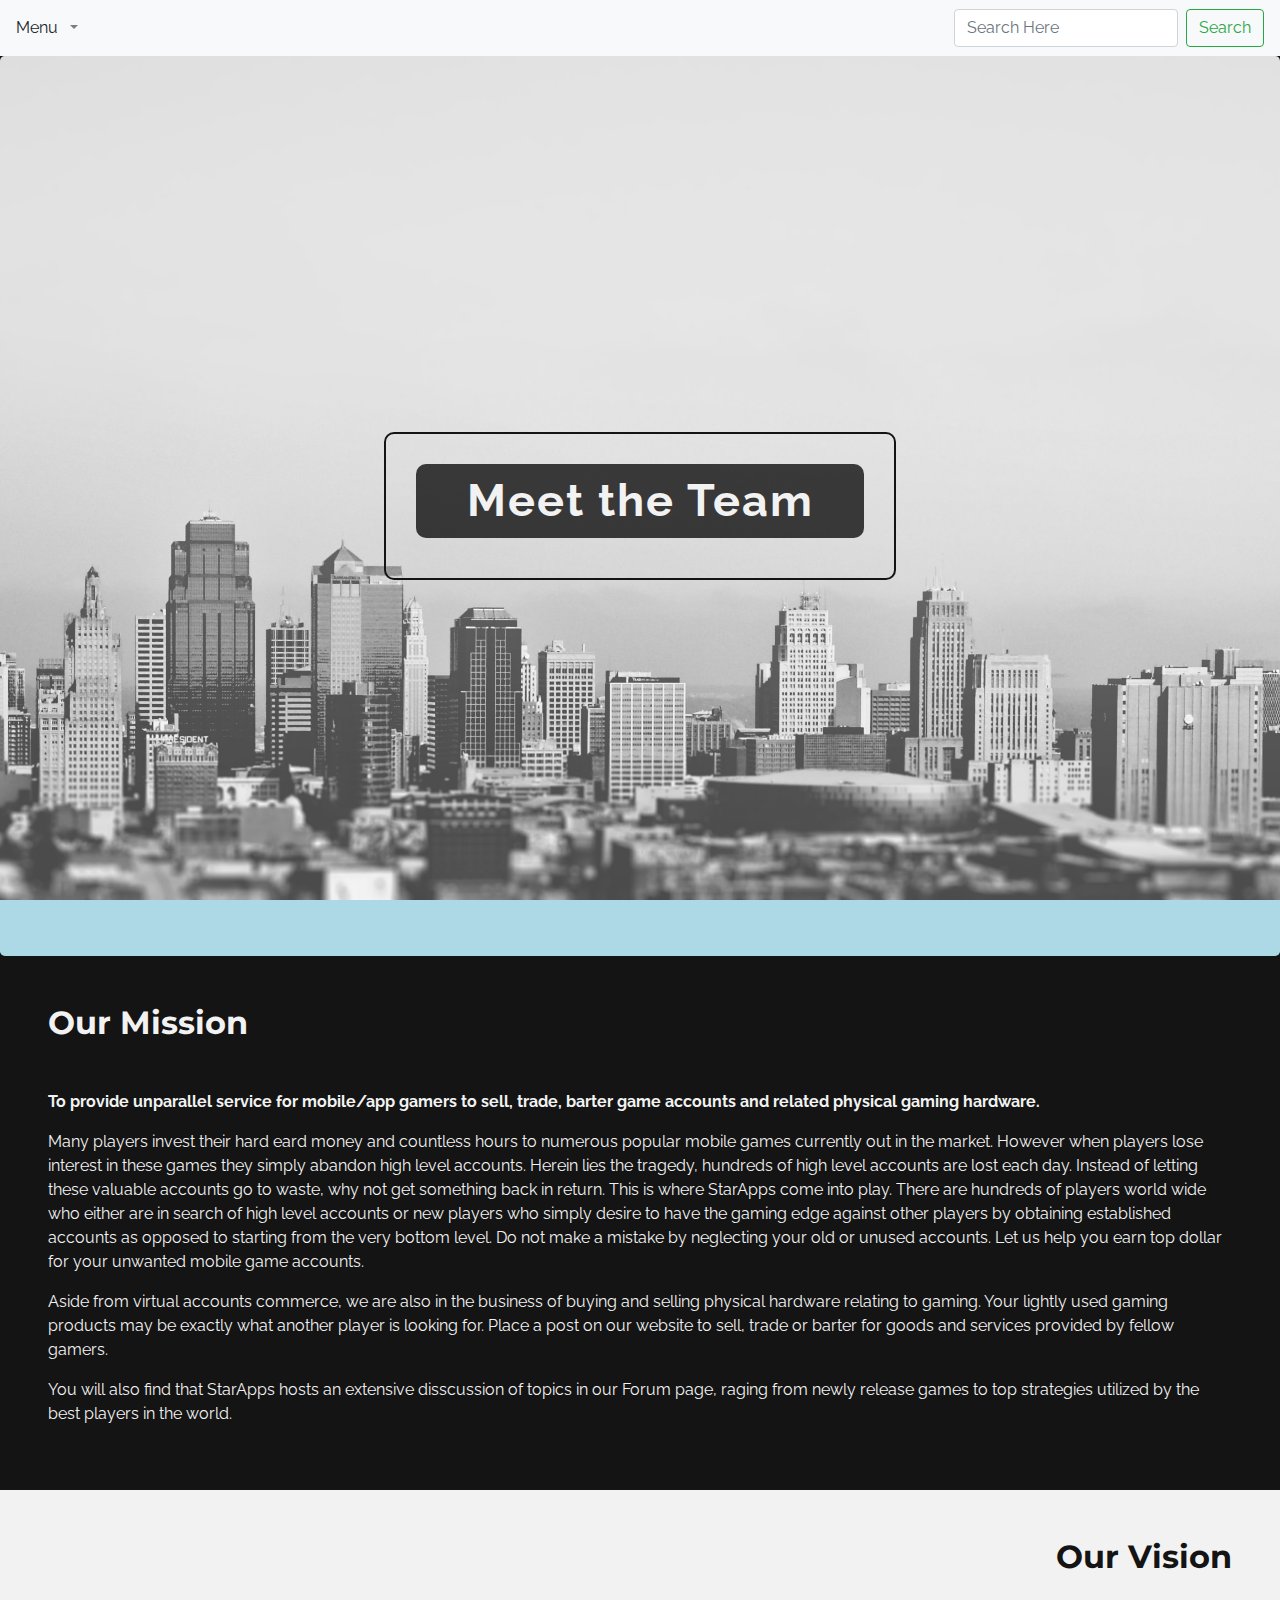
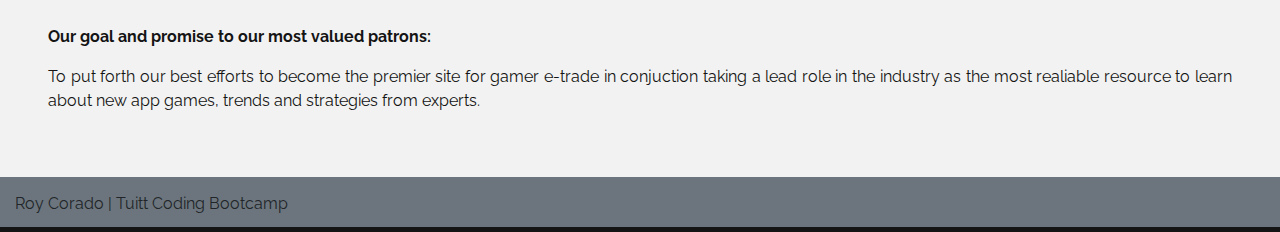
<file: about.html>
<!DOCTYPE html>
<html lang="en">
<head>
	<meta charset="UTF-8">
	<meta name="viewport" content="width=device-width, initial-scale=1.0, maximum-scale=1.0, shrink-to-fit=no">
	<meta http-equiv="X-UA-Compatible" content="IE=Edge">

	<title> StarApps | About </title>

	<!-- animate css -->
	<link rel="stylesheet" type="text/css" href="assets/css/animate.css">

	<!-- fontawesome -->
	<link rel="stylesheet" href="https://use.fontawesome.com/releases/v5.5.0/css/all.css" integrity="sha384-B4dIYHKNBt8Bc12p+WXckhzcICo0wtJAoU8YZTY5qE0Id1GSseTk6S+L3BlXeVIU" crossorigin="anonymous">

	<!-- google fonts -->
	<link href="https://fonts.googleapis.com/css?family=Montserrat|Raleway" rel="stylesheet">

    <!-- 	bootstrap css -->
	<link rel="stylesheet" href="https://maxcdn.bootstrapcdn.com/bootstrap/4.1.3/css/bootstrap.min.css">


	<!-- external css -->
	<link rel="stylesheet" type="text/css" href="assets/css/style.css">

	<link rel="icon" type="image/png" href="assets/images/faviconlogo.png">

	<script src="https://ajax.googleapis.com/ajax/libs/jquery/3.3.1/jquery.min.js"></script>
	<script src="https://cdnjs.cloudflare.com/ajax/libs/popper.js/1.14.3/umd/popper.min.js"></script>
	<script src="https://maxcdn.bootstrapcdn.com/bootstrap/4.1.3/js/bootstrap.min.js"></script>


</head>

<body >

	<div class="container-fluid px-0">
		<nav id="navbar1" class="navbar navbar-expand-lg navbar-light bg-light sticky-top">

		    <div class="collapse navbar-collapse" id="navbarSupportedContent"> Menu
		  	
		    	<ul class="navbar-nav mr-auto">

		      		<li class="nav-item dropdown">
		        		<a class="nav-link dropdown-toggle" href="#" id="navbarDropdown" role="button" data-toggle="dropdown" data-target="#dropdown" aria-haspopup="true" aria-expanded="false">
		        		</a>
		       	  	<div class="dropdown-menu" id="dropdown" aria-labelledby="navbarDropdown">
				        <a class="dropdown-item" href="home.html">Home</a>
				        <a class="dropdown-item" href="sellandtrade.html">Sell and Trade</a>
				        <a class="dropdown-item" href="forum.html">Forums</a>
				        <a class="dropdown-item active" href="about.html">About</a>
				        <a class="dropdown-item" href="gallery.html">Gallery</a>
				        <div class="dropdown-divider"></div>
				          <a class="dropdown-item" href="contact.html">Contact Us</a>
		        	</div>
		      		</li>
		    	</ul>
			    <form class="form-inline my-2 my-lg-0">
			      <input class="form-control mr-sm-2" type="search" placeholder="Search Here" aria-label="Search">
			      <button class="btn btn-outline-success my-2 my-sm-0" type="submit">Search</button>
			    </form>

		    </div>
		</nav> <!-- end of nav -->


		<section id="jumbotron-about" class="jumbotron">
			<div class="box">
				<h1 class="forum1 animated swing">Meet the Team</h1>
			</div>


		</section>   <!-- end of jumbotron section -->


	<!-- 	<section id="jumbotron-about" class="jumbotron" >
			<h1 id="landing-about" class="text-center animated wobble">MEET THE TEAM</h1>
		</section>  -->

		


		<section id="mission" class="p-5">
			<h2 class="about-tags mb-5">Our Mission</h2>
			<p class="text-justify"> <strong>To provide unparallel service for mobile/app gamers to sell, trade, barter game accounts and related physical gaming hardware.</strong></p>
			<p>Many players invest their hard eard money and countless hours to numerous popular mobile games currently out in the market. However when players lose interest in these games they simply abandon high level accounts. Herein lies the tragedy, hundreds of high level accounts are lost each day. Instead of letting these valuable accounts go to waste, why not get something back in return. This is where StarApps come into play. There are hundreds of players world wide who either are in search of high level accounts or new players who simply desire to have the gaming edge against other players by obtaining established accounts as opposed to starting from the very bottom level. Do not make a mistake by neglecting your old or unused accounts. Let us help you earn top dollar for your unwanted mobile game accounts. </p>

			<p>Aside from virtual accounts commerce, we are also in the business of buying and selling physical hardware relating to gaming.  Your lightly used gaming products may be exactly what another player is looking for. Place a post on our website to sell, trade or barter for goods and services provided by fellow gamers.</p>

			<p>You will also find that StarApps hosts an extensive disscussion of topics in our Forum page, raging from newly release games to top strategies utilized by the best players in the world.</p>
			
		
		</section> <!--  end mission -->
		
		<section id="vision" class="p-5">
			<h2 class="about-tags mb-5 text-right">Our Vision</h2>

			<p class="text-justify"> <strong>Our goal and promise to our most valued patrons: </strong></p>
			<p class="text-justify">To put forth our best efforts to become the premier site for gamer e-trade in conjuction taking a lead role in the industry as the most realiable resource to learn about new app games, trends and strategies from experts.</p>

		</section> <!--  end vision -->

		<footer class="footer bg-secondary">
			<p class="forleftside">Roy Corado | Tuitt Coding Bootcamp</p>
			<div class="contact">
				<a href="https://facebook.com" alt="social-facebook" target="_blank">
			  		<i class="fab fa-facebook"></i>	
			  	</a>				
			  	<a href="https://www.instagram.com" alt="social-instagram" target="_blank">
			  		<i class="fab fa-instagram"></i>
			  	</a>				
			  	<a href="https://twitter.com"  alt="social-twitter" target="_blank">
			  		<i class="fab fa-twitter-square"></i>
			  	</a>				
			  	<a href="https://www.youtube.com"  alt="social-youtube" target="_blank">
			  		<i class="fab fa-youtube"></i>
			  	</a>
			</div>
		</footer>

	</div> <!-- end of container fluid -->


	<!-- Optional JavaScript -->
	<!-- jQuery first, then popper.js, then Bootstrap JS -->
	<script src="assets/js/jquery-3.3.1.min.js"></script>

	<script src="https://cdnjs.cloudflare.com/ajax/libs/popper.js/1.14.3/umd/popper.min.js" integrity="sha384-ZMP7rVo3mIykV+2+9J3UJ46jBk0WLaUAdn689aCwoqbBJiSnjAK/l8WvCWPIPm49" crossorigin="anonymous"></script>

	<script src="assets/js/bootstrap.min.js"></script>

</body>
</html>
</file>
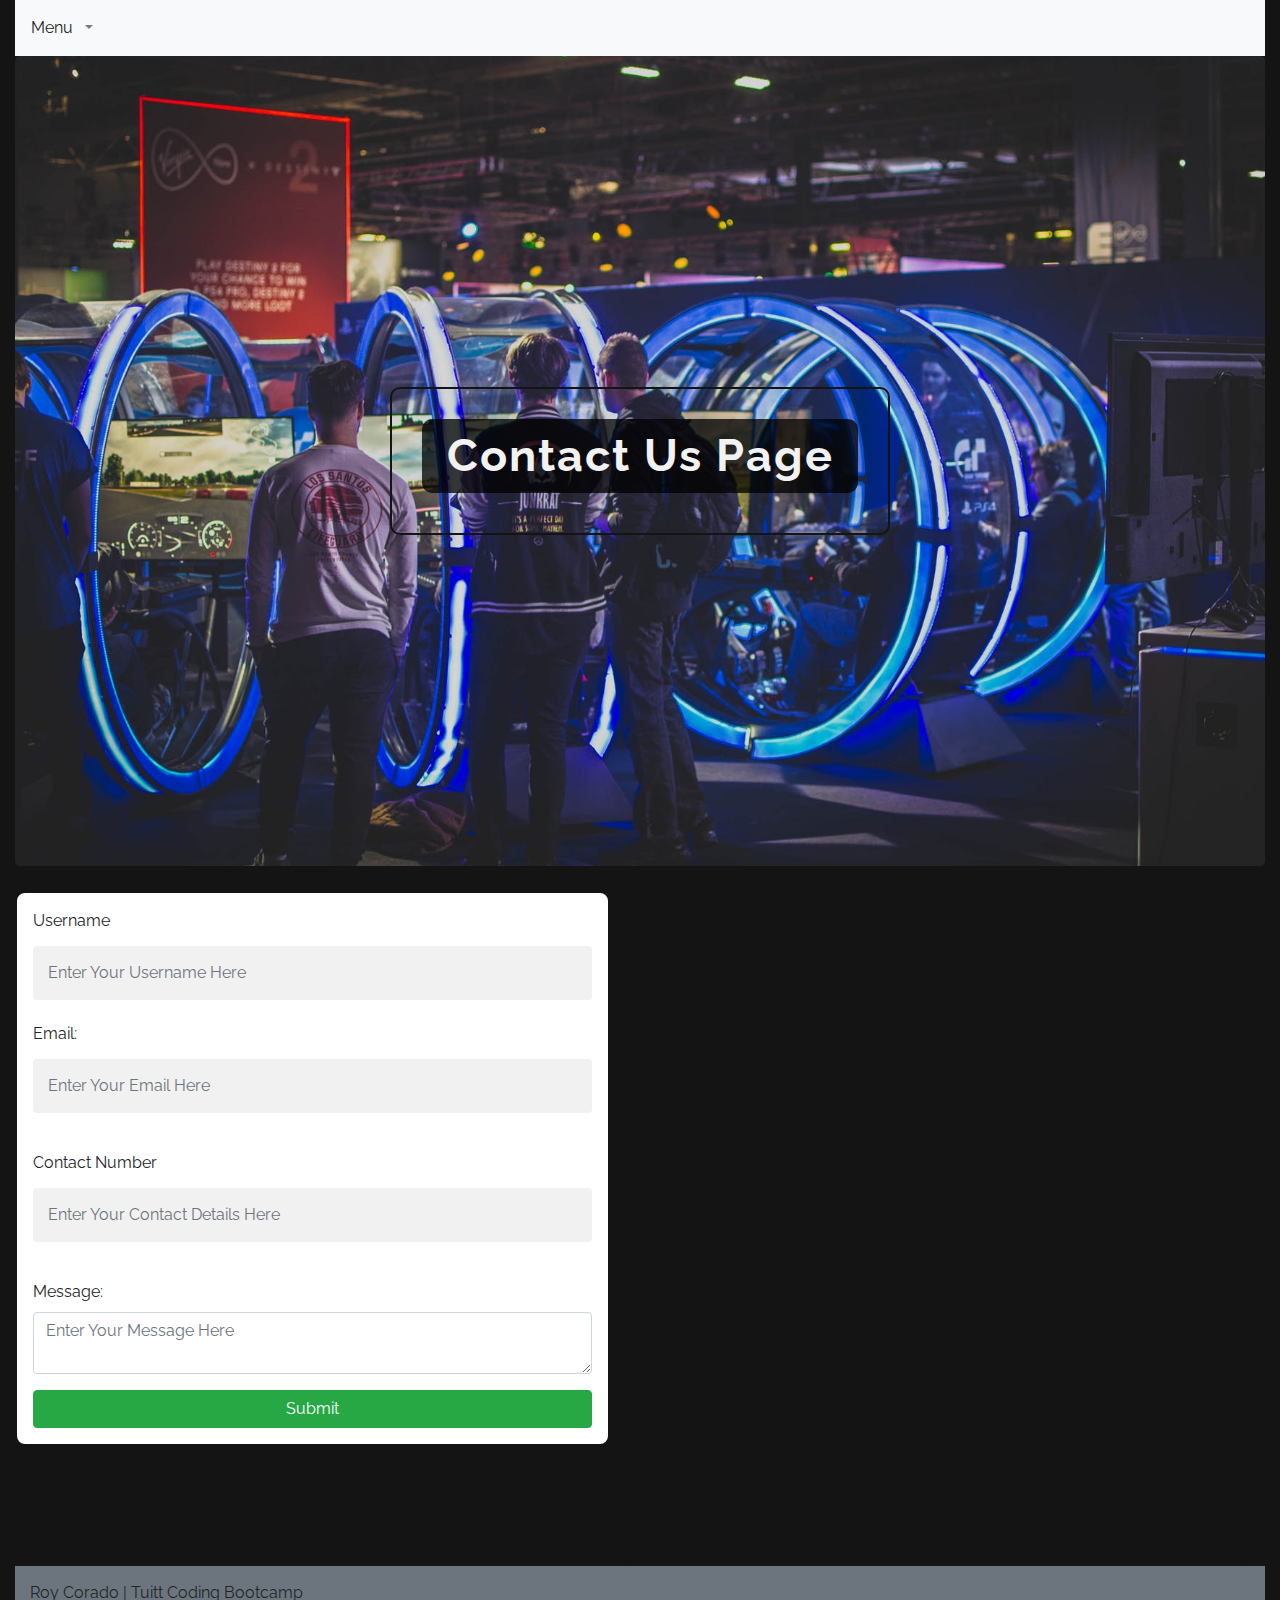
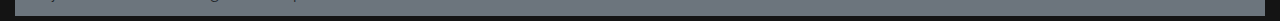
<file: contact.html>
<!DOCTYPE html>
<html lang="en">
<head>
	<meta charset="UTF-8">
	<meta name="viewport" content="width=device-width, initial-scale=1.0, maximum-scale=1.0, shrink-to-fit=no">
	<meta http-equiv="X-UA-Compatible" content="IE=Edge">

	<title> AppStars | Contact Us </title>

	<!-- fontawesome -->
	<link rel="stylesheet" href="https://use.fontawesome.com/releases/v5.5.0/css/all.css" integrity="sha384-B4dIYHKNBt8Bc12p+WXckhzcICo0wtJAoU8YZTY5qE0Id1GSseTk6S+L3BlXeVIU" crossorigin="anonymous">

	<!-- google fonts -->
	<link href="https://fonts.googleapis.com/css?family=Montserrat|Raleway" rel="stylesheet">

    <!-- 	bootstrap css -->
	<link rel="stylesheet" href="https://maxcdn.bootstrapcdn.com/bootstrap/4.1.3/css/bootstrap.min.css">


	<!-- external css -->
	<link rel="stylesheet" type="text/css" href="assets/css/style.css">

	<link rel="icon" type="image/png" href="assets/images/faviconlogo.png">

	<script src="https://ajax.googleapis.com/ajax/libs/jquery/3.3.1/jquery.min.js"></script>
	<script src="https://cdnjs.cloudflare.com/ajax/libs/popper.js/1.14.3/umd/popper.min.js"></script>
	<script src="https://maxcdn.bootstrapcdn.com/bootstrap/4.1.3/js/bootstrap.min.js"></script>


	

</head>
<body>
	
	<div class="container-fluid">
		<nav id="navbar1" class="navbar navbar-expand-lg navbar-light bg-light sticky-top">

		    <div class="collapse navbar-collapse" id="navbarSupportedContent"> Menu
		  	
		    	<ul class="navbar-nav mr-auto">

		      		<li class="nav-item dropdown">
		        		<a class="nav-link dropdown-toggle" href="#" id="navbarDropdown" role="button" data-toggle="dropdown" data-target="#dropdown" aria-haspopup="true" aria-expanded="false">
		        		</a>
		       	  	<div class="dropdown-menu" id="dropdown" aria-labelledby="navbarDropdown">
				        <a class="dropdown-item" href="home.html">Home</a>
				        <a class="dropdown-item" href="sellandtrade.html">Sell and Trade</a>
				        <a class="dropdown-item" href="forum.html">Forums</a>
				        <a class="dropdown-item" href="about.html">About</a>
				        <a class="dropdown-item" href="gallery.html">Gallery</a>
				        <div class="dropdown-divider"></div>
				          <a class="dropdown-item active" href="contact.html">Contact Us</a>
		        	</div>
		      		</li>
		    	</ul>


		    </div>
		</nav> <!-- end of nav -->

		<section id="jumbotron-contact" class="jumbotron">
			<div class="box">
				<h1 class="forum1 animated swing">Contact Us Page</h1>
			</div>


		</section>   <!-- end of jumbotron section -->


		<div class="row">

			<div class="col-12 col-md-6 col-lg-6">
				<form class="left-side" id="contactform">
					<div >
						<label for="username">Username</label>
						<input id="username" type="text" class="form-control" placeholder="Enter Your Username Here">
					</div>
					<div class="form-group">
						<label for="email">Email:</label>
						<input id="email" type="text" class="form-control" placeholder="Enter Your Email Here">
					</div>
					<div class="form-group">
						<label for="contact">Contact Number</label>
						<input id="contact" type="text" class="form-control" placeholder="Enter Your Contact Details Here">
					</div>
					<div class="form-group">
						<label for=message> Message:</label>
						<textarea id="message" class="form-control" placeholder="Enter Your Message Here"></textarea>

					</div> <!-- end message from group -->
					<button class="btn btn-block btn-success"> Submit </button>
				</form>
			</div> <!-- end of left side -->

			<div class="right-side col-12 col-md-6 col-lg-6">
				<iframe src="https://www.google.com/maps/embed?pb=!1m18!1m12!1m3!1d10948.235901212065!2d121.02641462546903!3d14.557386251902123!2m3!1f0!2f0!3f0!3m2!1i1024!2i768!4f13.1!3m3!1m2!1s0x3397c901e242f095%3A0xcbab77db1aac9063!2sENZO+BUILDING!5e0!3m2!1sen!2sph!4v1542700153671" width="100%" height="400" frameborder="0" style="border:0" allowfullscreen></iframe>
			</div> <!-- end of right side -->

		</div>

		<footer class="footer bg-secondary">
			<p class="forleftside">Roy Corado | Tuitt Coding Bootcamp</p>
			<div class="contact">
				<a href="https://facebook.com" alt="social-facebook" target="_blank">
			  		<i class="fab fa-facebook"></i>	
			  	</a>				
			  	<a href="https://www.instagram.com" alt="social-instagram" target="_blank">
			  		<i class="fab fa-instagram"></i>
			  	</a>				
			  	<a href="https://twitter.com"  alt="social-twitter" target="_blank">
			  		<i class="fab fa-twitter-square"></i>
			  	</a>				
			  	<a href="https://www.youtube.com"  alt="social-youtube" target="_blank">
			  		<i class="fab fa-youtube"></i>
			  	</a>
			</div>
		</footer>

	</div> <!-- end of container fluid -->
	

	<!-- Optional JavaScript -->
	<!-- jQuery first, then popper.js, then Bootstrap JS -->
	<script src="assets/js/jquery-3.3.1.min.js"></script>

	<script src="https://cdnjs.cloudflare.com/ajax/libs/popper.js/1.14.3/umd/popper.min.js" integrity="sha384-ZMP7rVo3mIykV+2+9J3UJ46jBk0WLaUAdn689aCwoqbBJiSnjAK/l8WvCWPIPm49" crossorigin="anonymous"></script>

	<script src="assets/js/bootstrap.min.js"></script>

</body>
</html>
</file>
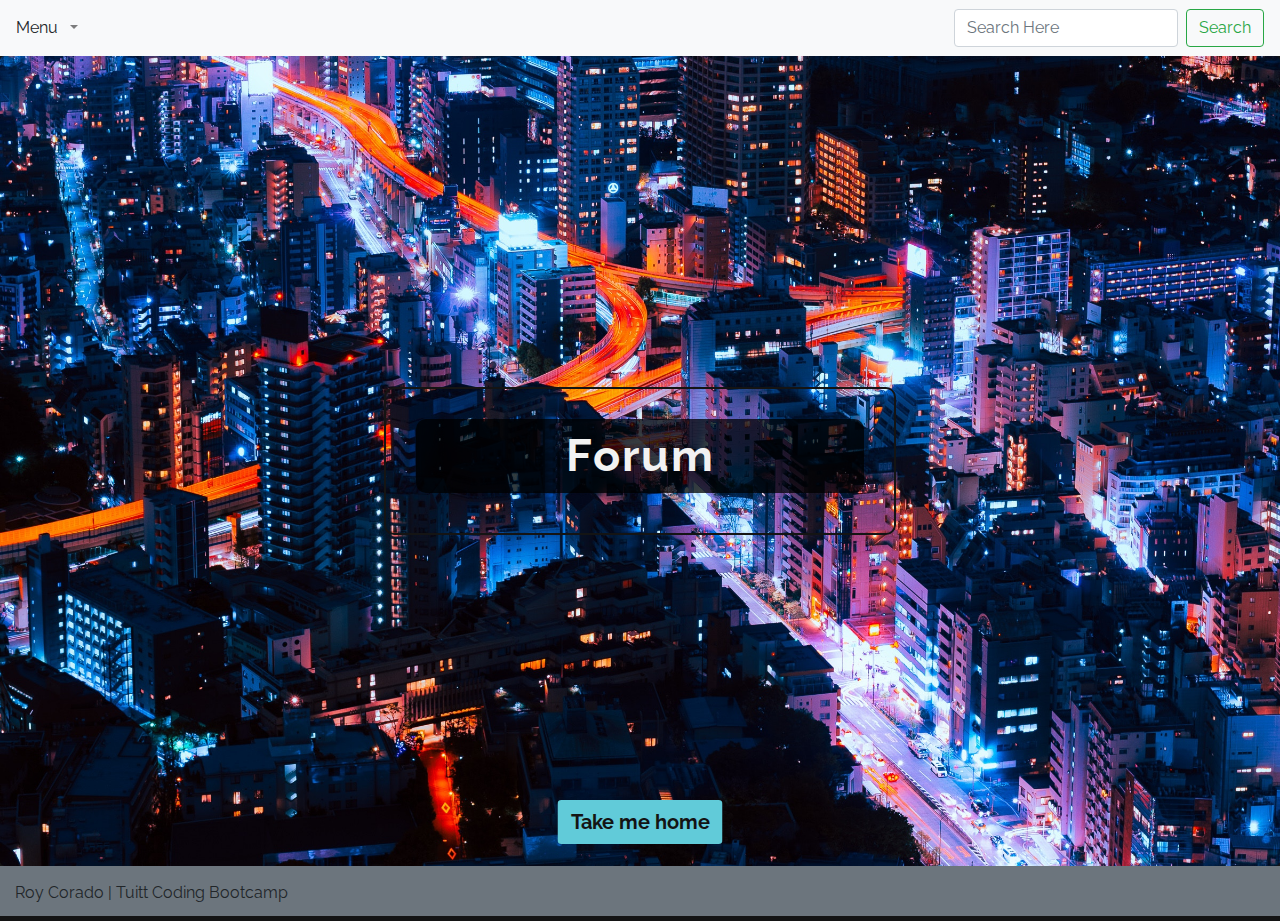
<file: forum.html>
<!DOCTYPE html>
<html lang="en">
<head>
	<meta charset="UTF-8">
	<meta name="viewport" content="width=device-width, initial-scale=1.0, maximum-scale=1.0, shrink-to-fit=no">
	<meta http-equiv="X-UA-Compatible" content="IE=Edge">

	<title> AppStars | Forum </title>

	<!-- animate css -->
	<link rel="stylesheet" type="text/css" href="assets/css/animate.css">

	<!-- fontawesome -->
	<link rel="stylesheet" href="https://use.fontawesome.com/releases/v5.5.0/css/all.css" integrity="sha384-B4dIYHKNBt8Bc12p+WXckhzcICo0wtJAoU8YZTY5qE0Id1GSseTk6S+L3BlXeVIU" crossorigin="anonymous">

	<!-- google fonts -->
	<link href="https://fonts.googleapis.com/css?family=Montserrat|Raleway" rel="stylesheet">

	<!-- 	bootstrap css -->
	<link rel="stylesheet" href="https://maxcdn.bootstrapcdn.com/bootstrap/4.1.3/css/bootstrap.min.css">


	<!-- external css -->
	<link rel="stylesheet" type="text/css" href="assets/css/style.css">

	<link rel="icon" type="image/png" href="assets/images/faviconlogo.png">

	<script src="https://ajax.googleapis.com/ajax/libs/jquery/3.3.1/jquery.min.js"></script>
	<script src="https://cdnjs.cloudflare.com/ajax/libs/popper.js/1.14.3/umd/popper.min.js"></script>
	<script src="https://maxcdn.bootstrapcdn.com/bootstrap/4.1.3/js/bootstrap.min.js"></script>

	

</head>

<body>

	<nav id="navbar1" class="navbar navbar-expand-lg navbar-light bg-light sticky-top">

	    <div class="collapse navbar-collapse" id="navbarSupportedContent"> Menu
	  	
	    	<ul class="navbar-nav mr-auto">

	      		<li class="nav-item dropdown">
	        		<a class="nav-link dropdown-toggle" href="#" id="navbarDropdown" role="button" data-toggle="dropdown" data-target="#dropdown" aria-haspopup="true" aria-expanded="false">
	        		</a>
	       	  	<div class="dropdown-menu" id="dropdown" aria-labelledby="navbarDropdown">
			        <a class="dropdown-item" href="home.html">Home</a>
			        <a class="dropdown-item" href="sellandtrade.html">Sell and Trade</a>
			        <a class="dropdown-item active" href="forum.html">Forums</a>
			        <a class="dropdown-item" href="about.html">About</a>
			        <a class="dropdown-item" href="gallery.html">Gallery</a>
			        <div class="dropdown-divider"></div>
			          <a class="dropdown-item" href="contact.html">Contact Us</a>
	        	</div>
	      		</li>
	    	</ul>
		    <form class="form-inline my-2 my-lg-0">
		      <input class="form-control mr-sm-2" type="search" placeholder="Search Here" aria-label="Search">
		      <button class="btn btn-outline-success my-2 my-sm-0" type="submit">Search</button>
		    </form>

	    </div>
	</nav> <!-- end of nav -->


	<section id="jumbotron-forum" class="jumbotron">
			<div class="box">
				<h1 class="forum1 animated swing">Forum</h1>
			</div>

			<button id="down" class="btn edit-tbn">
				<a href="home.html">Take me home</a>
			</button>


	</section>   <!-- end of jumbotron section -->

	<footer class="footer bg-secondary">
		<p class="forleftside">Roy Corado | Tuitt Coding Bootcamp</p>
		<div class="contact">
			<a href="https://facebook.com" alt="social-facebook" target="_blank">
		  		<i class="fab fa-facebook"></i>	
		  	</a>				
		  	<a href="https://www.instagram.com" alt="social-instagram" target="_blank">
		  		<i class="fab fa-instagram"></i>
		  	</a>				
		  	<a href="https://twitter.com"  alt="social-twitter" target="_blank">
		  		<i class="fab fa-twitter-square"></i>
		  	</a>				
		  	<a href="https://www.youtube.com"  alt="social-youtube" target="_blank">
		  		<i class="fab fa-youtube"></i>
		  	</a>
		</div>
	</footer>







	<!-- Optional JavaScript -->
	<!-- jQuery first, then popper.js, then Bootstrap JS -->
	<script src="assets/js/jquery-3.3.1.min.js"></script>

	<script src="https://cdnjs.cloudflare.com/ajax/libs/popper.js/1.14.3/umd/popper.min.js" integrity="sha384-ZMP7rVo3mIykV+2+9J3UJ46jBk0WLaUAdn689aCwoqbBJiSnjAK/l8WvCWPIPm49" crossorigin="anonymous"></script>

	<script src="assets/js/bootstrap.min.js"></script>



</body>


</html>
</file>
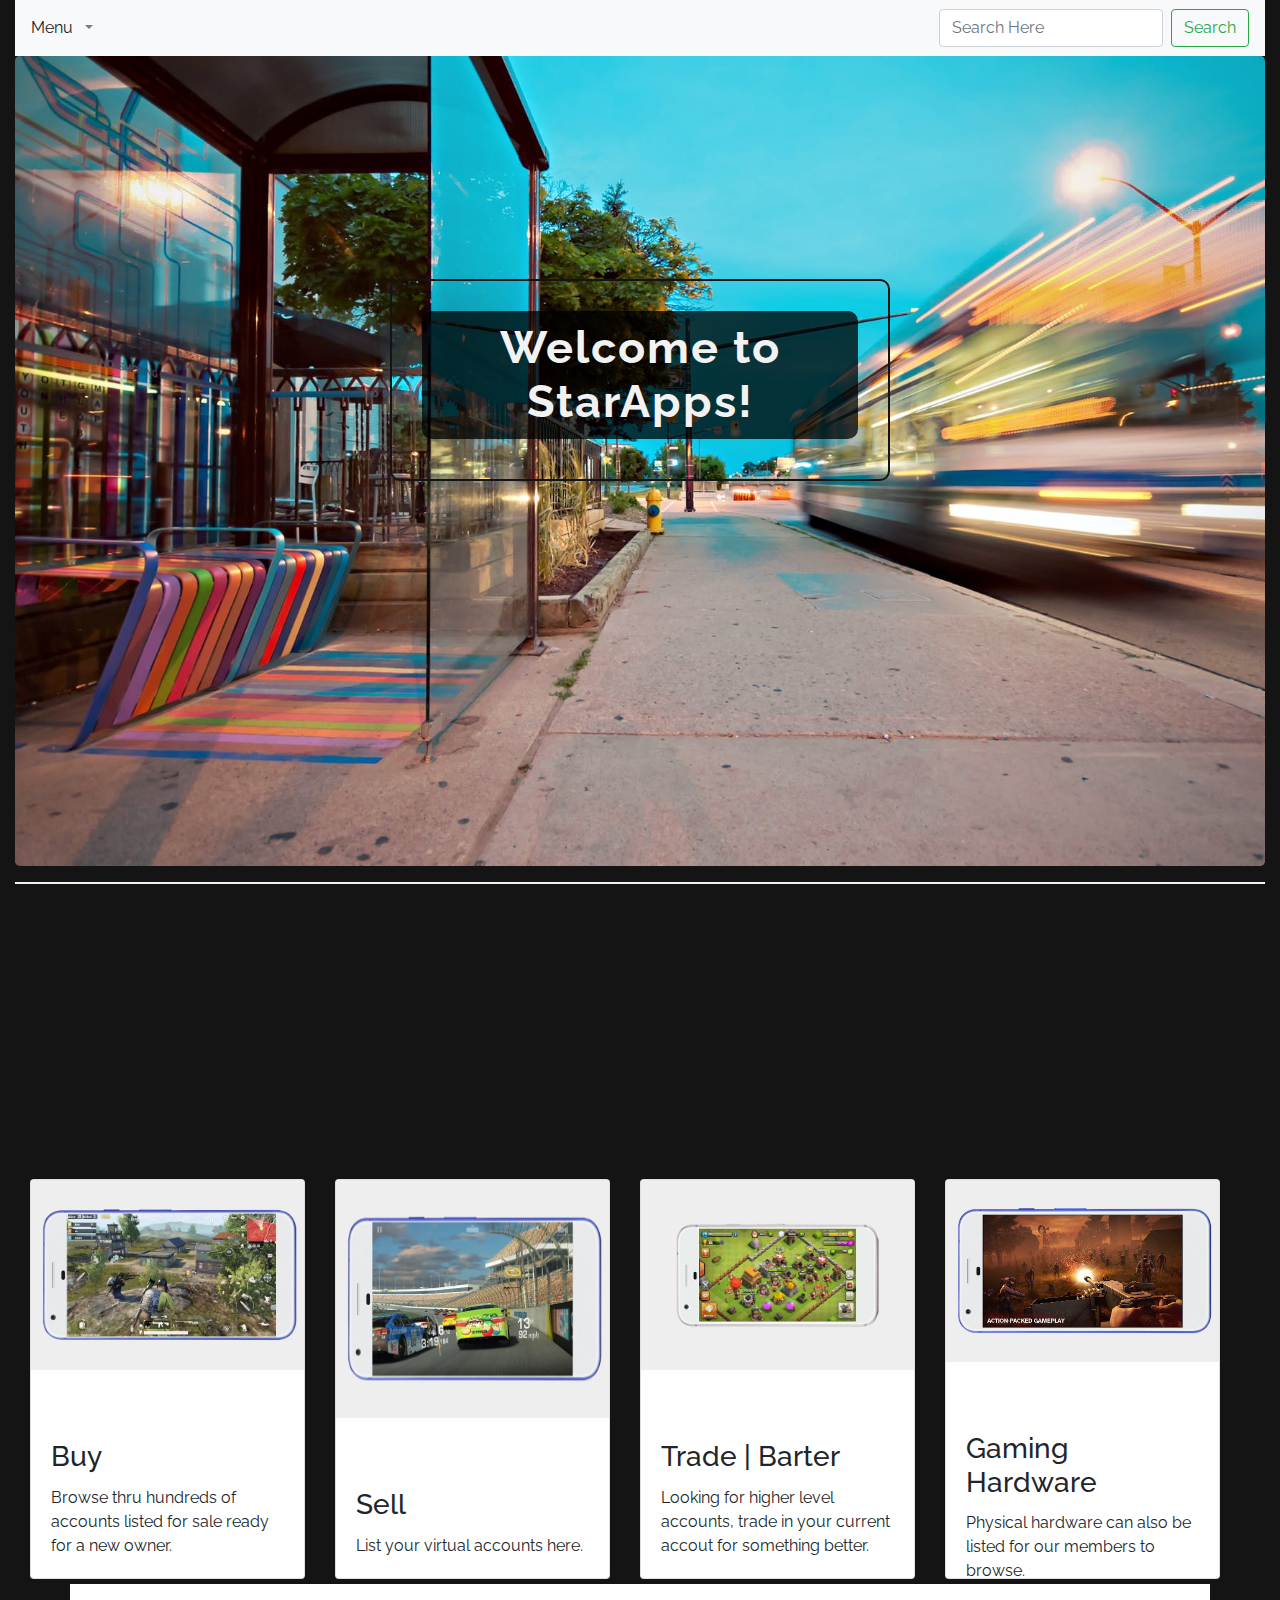
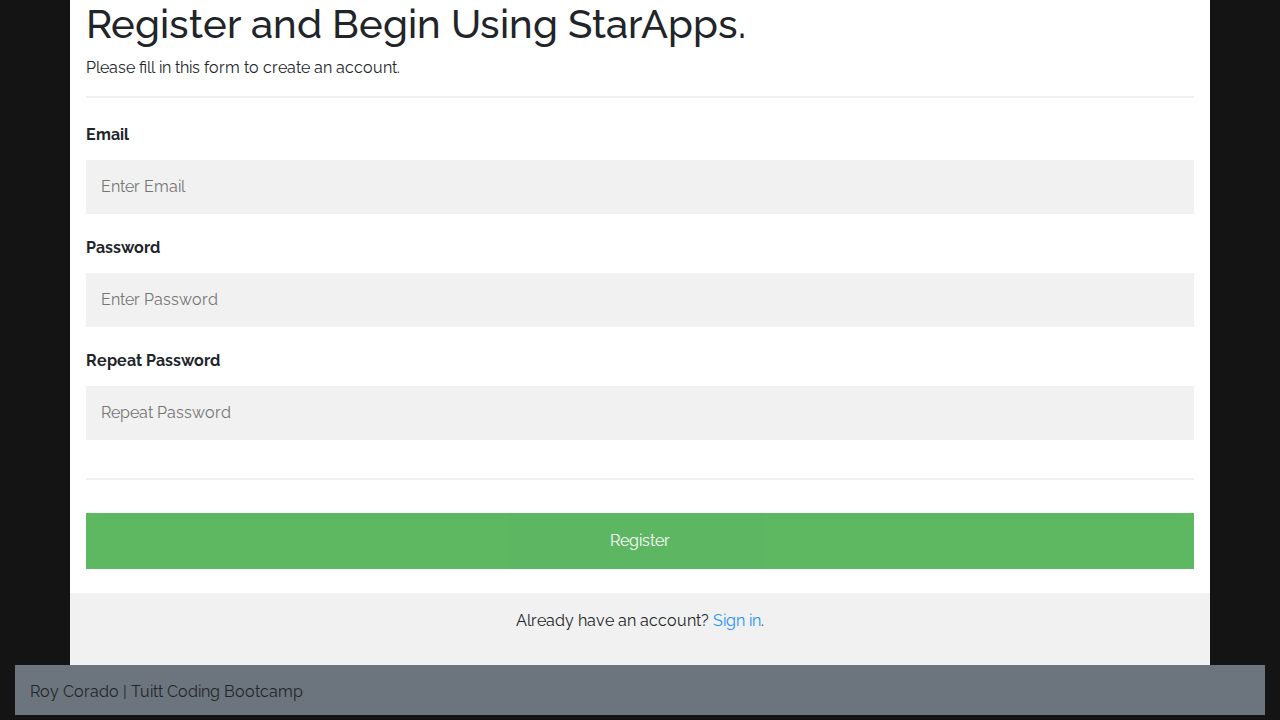
<file: home.html>
<!DOCTYPE html>
<html lang="en">
<head>
	<meta charset="UTF-8">
	<meta name="viewport" content="width=device-width, initial-scale=1.0, maximum-scale=1.0, shrink-to-fit=no">
	<meta http-equiv="X-UA-Compatible" content="IE=Edge">

	<title> StarApps | Home </title>

	<!-- animate css -->
	<link rel="stylesheet" type="text/css" href="assets/css/animate.css">

	<!-- fontawesome -->
	<link rel="stylesheet" href="https://use.fontawesome.com/releases/v5.5.0/css/all.css" integrity="sha384-B4dIYHKNBt8Bc12p+WXckhzcICo0wtJAoU8YZTY5qE0Id1GSseTk6S+L3BlXeVIU" crossorigin="anonymous">

	<!-- google fonts -->
	<link href="https://fonts.googleapis.com/css?family=Montserrat|Raleway" rel="stylesheet">

    <!-- 	bootstrap css -->
	<link rel="stylesheet" href="https://maxcdn.bootstrapcdn.com/bootstrap/4.1.3/css/bootstrap.min.css">


	<!-- external css -->
	<link rel="stylesheet" type="text/css" href="assets/css/style.css">

	<link rel="icon" type="image/png" href="assets/images/faviconlogo.png">

	<script src="https://ajax.googleapis.com/ajax/libs/jquery/3.3.1/jquery.min.js"></script>
	<script src="https://cdnjs.cloudflare.com/ajax/libs/popper.js/1.14.3/umd/popper.min.js"></script>
	<script src="https://maxcdn.bootstrapcdn.com/bootstrap/4.1.3/js/bootstrap.min.js"></script>


	

</head>

<body>  

	<div class="container-fluid">

		<nav id="navbar1" class="navbar navbar-expand-lg navbar-light bg-light sticky-top">

		    <div class="collapse navbar-collapse" id="navbarSupportedContent">  

		    	<span>Menu</span>
		  	
		    	<ul class="navbar-nav mr-auto">

		      		<li class="nav-item dropdown">
		        		<a class="nav-link dropdown-toggle" href="#" id="navbarDropdown" role="button" data-toggle="dropdown" data-target="#dropdown" aria-haspopup="true" aria-expanded="false">
		        		</a>
		       	  	<div class="dropdown-menu" id="dropdown" aria-labelledby="navbarDropdown">
				        <a class="dropdown-item active" href="home.html">Home</a>
				        <a class="dropdown-item" href="sellandtrade.html">Sell and Trade</a>
				        <a class="dropdown-item" href="forum.html">Forums</a>
				        <a class="dropdown-item" href="about.html">About</a>
				        <a class="dropdown-item" href="gallery.html">Gallery</a>
				        <div class="dropdown-divider"></div>
				          <a class="dropdown-item" href="contact.html">Contact Us</a>
		        	</div>
		      		</li>
		    	</ul>
			    <form class="form-inline my-2 my-lg-0">
			      <input class="form-control mr-sm-2" type="search" placeholder="Search Here" aria-label="Search">
			      <button class="btn btn-outline-success my-2 my-sm-0" type="submit">Search</button>
			    </form>

		    </div>
		</nav> <!-- end of nav -->


		<section id="jumbotron-home" class="jumbotron">
			<div class="box1">
				<h1 class="forum1 animated fadeInDown">Welcome to StarApps!</h1>
			</div>
		</section>   <!-- end of jumbotron section -->


	<!-- 	<p id="p-home" class="text-center">The safest, most convenient place for e-commerce mobile gaming transactions.</p> -->


		<hr>

		<div class="container-fluid" id="cardcontainer">
			<div class="row" id="gallery-items1">
				<div class="col-12 col-md-3 col-lg-3">
					<div class="card">
						<img class="card-img-top img-fluid" src="assets/images/pubg_mobile.jpg">
						<div class="card-body">
							<h3 class="card-title">Buy</h3>
							<p class="card-text">Browse thru hundreds of accounts listed for sale ready for a new owner.</p>
						</div>
					</div>  <!-- end of card -->
				</div> 

				<div class="col-12 col-md-3 col-lg-3">
					<div class="card">
						<img class="card-img-top img-fluid" src="assets/images/real_racing.jpg">
						<div class="card-body">
							<h3 class="card-title">Sell</h3>
							<p class="card-text">List your virtual accounts here.</p>
						</div>
					</div>  <!-- end of card -->
				</div> <!-- end of cols -->

				<div class="col-12 col-md-3 col-lg-3">
					<div class="card">
						<img class="card-img-top img-fluid" src="assets/images/clash-of-clans.jpg">
						<div class="card-body">
							<h3 class="card-title">Trade | Barter</h3>
							<p class="card-text">Looking for higher level accounts, trade in your current accout for something better.</p>
						</div>
					</div>  <!-- end of card -->
				</div> <!-- end of cols -->

				<div class="col-12 col-md-3 col-lg-3">
					<div class="card">
						<img class="card-img-top img-fluid" src="assets/images/into-the-dead-2.jpg">
						<div class="card-body">
							<h3 class="card-title">Gaming Hardware</h3>
							<p class="card-text">Physical hardware can also be listed for our members to browse.</p>
						</div>
					</div>  <!-- end of card -->
				</div> <!-- end of cols -->

			</div> 
		</div> <!-- end for container -->

		<form action="/action_page.php">
		    <div class="container">
			    <h1>Register and Begin Using StarApps.</h1>
			    	<p>Please fill in this form to create an account.</p>
			    <hr>

			    <label for="email"><b>Email</b></label>
			    	<input type="text" placeholder="Enter Email" name="email" required>

			    <label for="psw"><b>Password</b></label>
			    	<input type="password" placeholder="Enter Password" name="psw" required>

			    <label for="psw-repeat"><b>Repeat Password</b></label>
			    	<input type="password" placeholder="Repeat Password" name="psw-repeat" required>
			    <hr>
			    

			    <button type="submit" class="registerbtn">Register</button>
			</div>
			  
			<div class="container signin">
			    <p>Already have an account? <a href="#">Sign in</a>.</p>
		    </div>
		</form>




		<footer class="footer bg-secondary">
			<p class="forleftside">Roy Corado | Tuitt Coding Bootcamp</p>
			<div class="contact">
				<a href="https://facebook.com" alt="social-facebook" target="_blank">
			  		<i class="fab fa-facebook"></i>	
			  	</a>				
			  	<a href="https://www.instagram.com" alt="social-instagram" target="_blank">
			  		<i class="fab fa-instagram"></i>
			  	</a>				
			  	<a href="https://twitter.com"  alt="social-twitter" target="_blank">
			  		<i class="fab fa-twitter-square"></i>
			  	</a>				
			  	<a href="https://www.youtube.com"  alt="social-youtube" target="_blank">
			  		<i class="fab fa-youtube"></i>
			  	</a>
			</div>
		</footer>

	
</div> <!-- end container fluid -->
	


	<!-- Optional JavaScript -->
	<!-- jQuery first, then popper.js, then Bootstrap JS -->
	<script src="assets/js/jquery-3.3.1.min.js"></script>

	<script src="https://cdnjs.cloudflare.com/ajax/libs/popper.js/1.14.3/umd/popper.min.js" integrity="sha384-ZMP7rVo3mIykV+2+9J3UJ46jBk0WLaUAdn689aCwoqbBJiSnjAK/l8WvCWPIPm49" crossorigin="anonymous"></script>

	<script src="assets/js/bootstrap.min.js"></script>

</body>


</html>
</file>
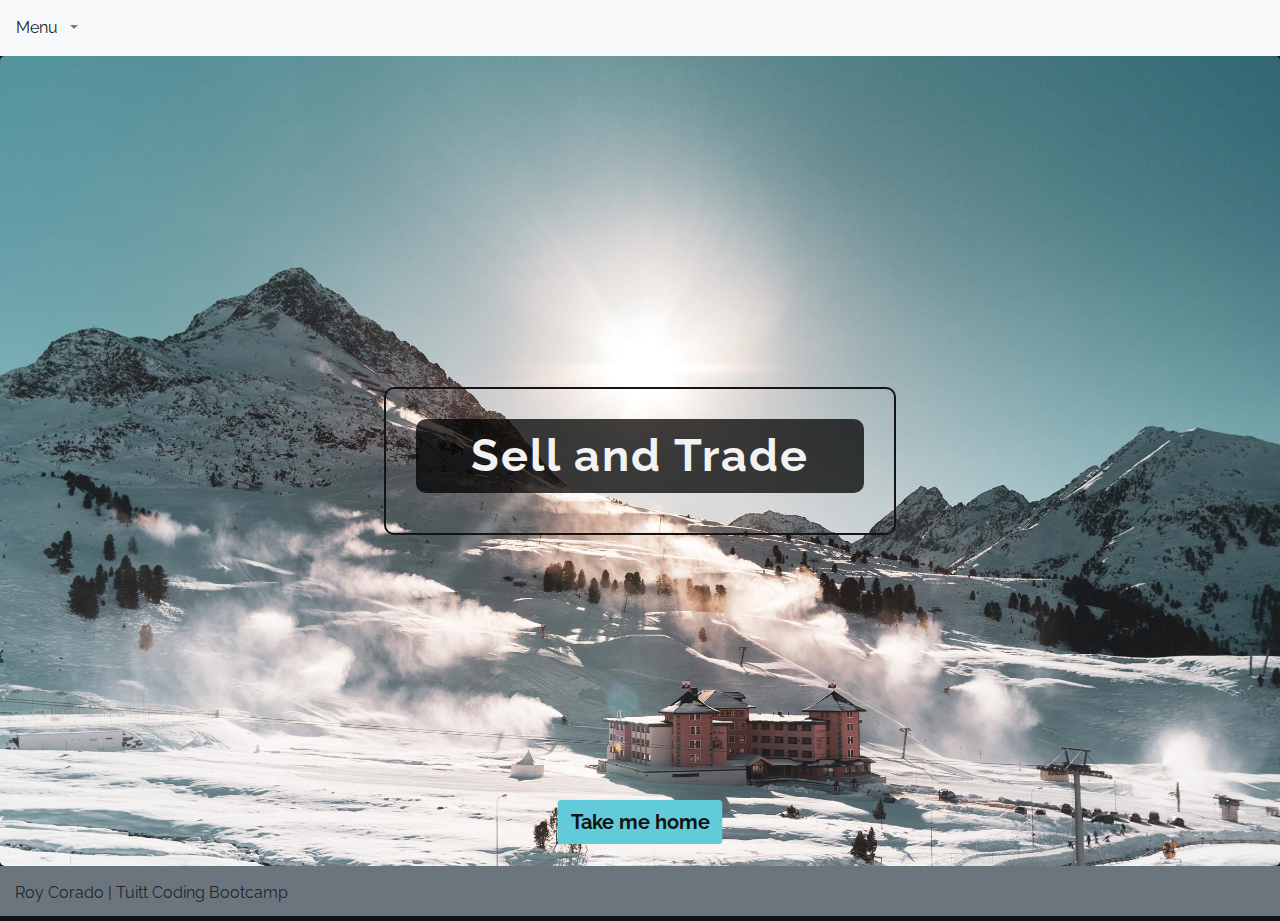
<file: sellandtrade.html>
<!DOCTYPE html>
<html lang="en">
<head>
	<meta charset="UTF-8">
	<meta name="viewport" content="width=device-width, initial-scale=1.0, maximum-scale=1.0, shrink-to-fit=no">
	<meta http-equiv="X-UA-Compatible" content="IE=Edge">

	<title> AppStars | Sell and Trade </title>

	<!-- animate css -->
	<link rel="stylesheet" type="text/css" href="assets/css/animate.css">

	<!-- fontawesome -->
	<link rel="stylesheet" href="https://use.fontawesome.com/releases/v5.5.0/css/all.css" integrity="sha384-B4dIYHKNBt8Bc12p+WXckhzcICo0wtJAoU8YZTY5qE0Id1GSseTk6S+L3BlXeVIU" crossorigin="anonymous">

	<!-- google fonts -->
	<link href="https://fonts.googleapis.com/css?family=Montserrat|Raleway" rel="stylesheet">

	<!-- 	bootstrap css -->
	<link rel="stylesheet" href="https://maxcdn.bootstrapcdn.com/bootstrap/4.1.3/css/bootstrap.min.css">


	<!-- external css -->
	<link rel="stylesheet" type="text/css" href="assets/css/style.css">

	<link rel="icon" type="image/png" href="assets/images/faviconlogo.png">

	<script src="https://ajax.googleapis.com/ajax/libs/jquery/3.3.1/jquery.min.js"></script>
	<script src="https://cdnjs.cloudflare.com/ajax/libs/popper.js/1.14.3/umd/popper.min.js"></script>
	<script src="https://maxcdn.bootstrapcdn.com/bootstrap/4.1.3/js/bootstrap.min.js"></script>


	

</head>

<body>

	<nav id="navbar1" class="navbar navbar-expand-lg navbar-light bg-light sticky-top">

	    <div class="collapse navbar-collapse" id="navbarSupportedContent"> Menu
	  	
	    	<ul class="navbar-nav mr-auto">

	      		<li class="nav-item dropdown">
	        		<a class="nav-link dropdown-toggle" href="#" id="navbarDropdown" role="button" data-toggle="dropdown" data-target="#dropdown" aria-haspopup="true" aria-expanded="false">
	        		</a>
	       	  	<div class="dropdown-menu" id="dropdown" aria-labelledby="navbarDropdown">
			        <a class="dropdown-item" href="home.html">Home</a>
			        <a class="dropdown-item active" href="sellandtrade.html">Sell and Trade</a>
			        <a class="dropdown-item" href="forum.html">Forums</a>
			        <a class="dropdown-item" href="about.html">About</a>
			        <a class="dropdown-item" href="gallery.html">Gallery</a>
			        <div class="dropdown-divider"></div>
			          <a class="dropdown-item" href="contact.html">Contact Us</a>
	        	</div>
	      		</li>
	    	</ul>

	    </div>
	</nav> <!-- end of nav -->

	<section id="jumbotron-sellandtrade" class="jumbotron">
		<div class="box">
			<h1 class="forum1 animated swing">Sell and Trade</h1>
		</div>

		<button id="down" class="btn edit-tbn">
			<a href="home.html">Take me home</a>
		</button>


	</section>   <!-- end of jumbotron section -->


	<footer class="footer bg-secondary">
		<p class="forleftside">Roy Corado | Tuitt Coding Bootcamp</p>
		<div class="contact">
			<a href="https://facebook.com" alt="social-facebook" target="_blank">
		  		<i class="fab fa-facebook"></i>	
		  	</a>				
		  	<a href="https://www.instagram.com" alt="social-instagram" target="_blank">
		  		<i class="fab fa-instagram"></i>
		  	</a>				
		  	<a href="https://twitter.com"  alt="social-twitter" target="_blank">
		  		<i class="fab fa-twitter-square"></i>
		  	</a>				
		  	<a href="https://www.youtube.com"  alt="social-youtube" target="_blank">
		  		<i class="fab fa-youtube"></i>
		  	</a>
		</div>
	</footer>



	<!-- Optional JavaScript -->
	<!-- jQuery first, then popper.js, then Bootstrap JS -->
	<script src="assets/js/jquery-3.3.1.min.js"></script>

	<script src="https://cdnjs.cloudflare.com/ajax/libs/popper.js/1.14.3/umd/popper.min.js" integrity="sha384-ZMP7rVo3mIykV+2+9J3UJ46jBk0WLaUAdn689aCwoqbBJiSnjAK/l8WvCWPIPm49" crossorigin="anonymous"></script>

	<script src="assets/js/bootstrap.min.js"></script>



</body>


</html>
</file>
<file: assets/css/style.css>
*{
	margin: 0;
	padding: 0;
	box-sizing: border-box;
	font-family: 'Raleway', sans-serif;
}


/*landing page*/

/*body, html {
  height: 100%;
  margin: 0;
 
}*/


.bg-image {

  background-image: url("assets/images/jap1.jpg");
  width: 100%;
  height: 100%; 
  background-position: center;
  background-repeat: no-repeat;
  background-size: cover;
}


.bg-text {
  /*background-color: rgb(0,0,0);*/
  background-color: rgba(0,0,0, 0.8);  /*Black w/opacity/see-through */
  color: white;
  font-weight: bold;
  border: 3px solid #141414;  /*off black*/
  position: absolute;
  top: 50%;
  left: 50%;
  transform: translate(-50%, -50%);
  z-index: 2;
  width: 60%;
  padding: 20px;
  text-align: center;
  border-radius: 10px;
}

.edit-tbn {
	background-color: skyblue;
	
}
 
.edit-tbn > a {
	text-decoration: none;
	color:  #141414;  /*off black*/
	font-weight: bold;
	font-size: 20px;
}


li {
	list-style-type: none;
}

.my-4 {
	color: #f2f2f2; /*off white*/
}


/*end of landing page*/




/*about us page*/

#jumbotron-about {
 	background-color: lightblue;
 	height: 100vh; /*vh is viewport*/
 	width: 100%;
 	position: relative;
 	background-image: url("../images/bk2.jpg");  
 	background-size: cover;      
 	background-repeat: no-repeat; 
 	background-attachment: fixed; 
 	background-position: center;
 	font-family: 'Montserrat', sans-serif;
 	margin-bottom: 0;

 }

#landing-about {
	color: #f2f2f2;
	font-size: 5em;
	padding: 20vh;
	letter-spacing: 5px;
	font-family: 'Montserrat', sans-serif;
}

.about-tags {
	font-weight: bold;
	font-family: 'Montserrat', sans-serif;
}

#mission {
	height: 100%;
	background-color: #141414;  /*off black*/
	color: #f2f2f2; /*off white*/
}

#vision {
	height: 100%;
	background-color: #f2f2f2; /*off white*/   
	color: #141414;  /*off black*/
}

/*end of about us page*/



/*home page*/
body {
    font-family: Arial, Helvetica, sans-serif;
    background-color: #141414;  /*off black*/
}

* {
    box-sizing: border-box;
}

/* Add padding to containers */
.container {
    padding: 16px;
    background-color: white;
}

/* Full-width input fields */
input[type=text], input[type=password] {
    width: 100%;
    padding: 15px;
    margin: 5px 0 22px 0;
    display: inline-block;
    border: none;
    background: #f1f1f1;
}

input[type=text]:focus, input[type=password]:focus {
    background-color: #ddd;
    outline: none;
}

/* Overwrite default styles of hr */
hr {
    border: 1px solid #f1f1f1;
    margin-bottom: 25px;
}

/* Set a style for the submit button */
.registerbtn {
    background-color: #4CAF50;
    color: white;
    padding: 16px 20px;
    margin: 8px 0;
    border: none;
    cursor: pointer;
    width: 100%;
    opacity: 0.9;
}

.registerbtn:hover {
    opacity: 1;
}

/* Add a blue text color to links */
a {
    color: dodgerblue;
}

/* Set a grey background color and center the text of the "sign in" section */
.signin {
    background-color: #f1f1f1;
    text-align: center;
}




#navbar1 {
	background-color: #4B595E;/*#333;*/
}

#jumbotron-home {
 	background-color: lightblue;
 	height: 90vh; /*vh is viewport*/
 	width: 100%;
 	position: relative;
 	background-image: url(../images/landingbest.jpeg);  
 	background-size: cover;      
 	background-repeat: no-repeat; 
 	background-attachment: fixed; 
 	background-position: center;
 	font-family: 'Montserrat', sans-serif;
 	margin-bottom: 0;
}



.alert {
	background-color: green;
	color: white;
	text-align: center;
	padding: 5px;
	display: none;
	width: 50%;
	margin: 0 auto;
	/*visibility: hidden;*/
}

.box1 {
 	border: 2px solid #141414; /*off white*/
 	color: black;
 	text-align: center; 
 	width: 40%;
 	padding: 30px;
 	position: absolute;
 	top: 40%;
 	left: 50%;
 	transform: translate(-50%, -50%); /* x and y values*/
 	border-radius: 10px;
 }




#gallery-items1 .card {
	height: 400px;
	margin-bottom: 2px;
}

#gallery-items1 .card img {
	height: 250px;
	margin-bottom: 50px;
}




.col-container {
	display: flex;
	width: 100%;
}

.col {
	flex: 1;
}
/*.btn a {
	text-decoration: none;
	color: #f2f2f2;
}*/


.footer {
	min-height: 50px;
	padding: 15px;
	margin-bottom: 0px;
	position: relative;
}

.contact {
	float: right;
}

.forleftside {
	float: left;
}
/*end of home page*/



/*contact us page*/

#contactform {
    padding: 16px;
    background-color: white;
}

#jumbotron-contact {
 	background-color: lightblue;
 	height: 90vh; /*vh is viewport*/
 	width: 100%;
 	position: relative;
 	background-image: url("../images/game.jpeg");  
 	background-size: cover;      
 	background-repeat: no-repeat; 
 	background-attachment: fixed; 
 	background-position: center;
 	font-family: 'Montserrat', sans-serif;
 	margin-bottom: 0;
}

.row {
	height: 75vh;
	width: 100%;
	margin-top: 25px;
}
.left-side {
border: 2px solid #141414;
padding: 5px; 
border-radius: 10px; 
}

.right-side {
border: 2px solid #141414;
padding: 5px 5px 0px 5px; 
border-radius: 10px;
padding-bottom: 0px;
}

/*end of contact us */


/*gallery page*/
#jumbotron-gallery {
 	background-color: lightblue;
 	height: 90vh; /*vh is viewport*/
 	width: 100%;
 	position: relative;
 	background-image: url("../images/bg10.jpg");  
 	background-size: cover;      
 	background-repeat: no-repeat; 
 	background-attachment: fixed; 
 	background-position: center;
 	font-family: 'Montserrat', sans-serif;
 	margin-bottom: 0;
}


#cardcontainer {
	position: relative;
	top: 30vh;
}

#gallery-items .card {
	height: 400px;
	margin-bottom: 2px;
}

#gallery-items .card img {
	height: 250px;
	margin-bottom: 50px;
}

#carousel-home {
	height: 90vh;  
	/*max-height: 90vh;*/
}

#heightoftop10 {
	height: 45vh;
}

#carousel-caption h3 {
	font-size: 3em;
}

#carousel-caption p {
	font-size: 1.7em;
}

/*end of gallery page*/

/*forum page*/
#jumbotron-forum {
 	background-color: lightblue;
 	height: 90vh; /*vh is viewport*/
 	width: 100%;
 	position: relative;
 	background-image: url("../images/bk3.jpg");  
 	background-size: cover;      
 	background-repeat: no-repeat; 
 	background-attachment: fixed; 
 	background-position: center;
 	font-family: 'Montserrat', sans-serif;
 	margin-bottom: 0;
 }
 /*end home*/

.forum1 {
	letter-spacing: 2px;
	margin-bottom: 10px;
	color: #f2f2f2; /*off white*/
	background-color: rgba(0,0,0, 0.75);
	padding: 10px;
	border-radius: 10px;
	font-weight: bold;
	font-size: 45px;
}

 .box {
 	border: 2px solid #141414; /*off black*/
 	color: black;
 	text-align: center; 
 	width: 40%;
 	padding: 30px;
 	position: absolute;
 	top: 50%;
 	left: 50%;
 	transform: translate(-50%, -50%); /* x and y values*/
 	border-radius: 10px;
 }

 #down {
	position: absolute;
	bottom: 0;
	/*text-align: center;*/
	left: 50%;
	transform: translate(-50%, -50%);
	background-color: rgba(97,203,217, 1);
}


.down a {
	color: #f2f2f2; /*off white*/
	text-decoration: none;
	padding: 10px;
	/*color: #333;*/
}






/* end forum page*/

/*sell and trade page*/

#jumbotron-sellandtrade {
 	background-color: lightblue;
 	height: 90vh; /*vh is viewport*/
 	width: 100%;
 	position: relative;
 	background-image: url("../images/landing3.jpg");  
 	background-size: cover;      
 	background-repeat: no-repeat; 
 	background-attachment: fixed; 
 	background-position: center;
 	font-family: 'Montserrat', sans-serif;
 	margin-bottom: 0;
 }
 
/*end of sell and trade page*/

/*Desktop Styles*/
@media only screen and (min-width: 961px) {

}

/*Tablet Styles*/
@media only screen and (min-width: 401px) and (max-width: 960px) {

}

/*Mobile Styles */
@media only screen and (max-width: 400px) {

	#jumbotron-home {
		background-image: url(../images/bk3.jpg);
	}


.forum1 {
	letter-spacing: 2px;
	margin-bottom: 5px;

	padding: 5px;
	border-radius: 10px;
	font-weight: bold;
	font-size: 1em;
}

#carousel-caption h3 {
	font-size: 1.5em;
}


	#carousel-home {
		height: 100%;
	}
	.register {
	padding-left: 5px;
	}

}
</file>
